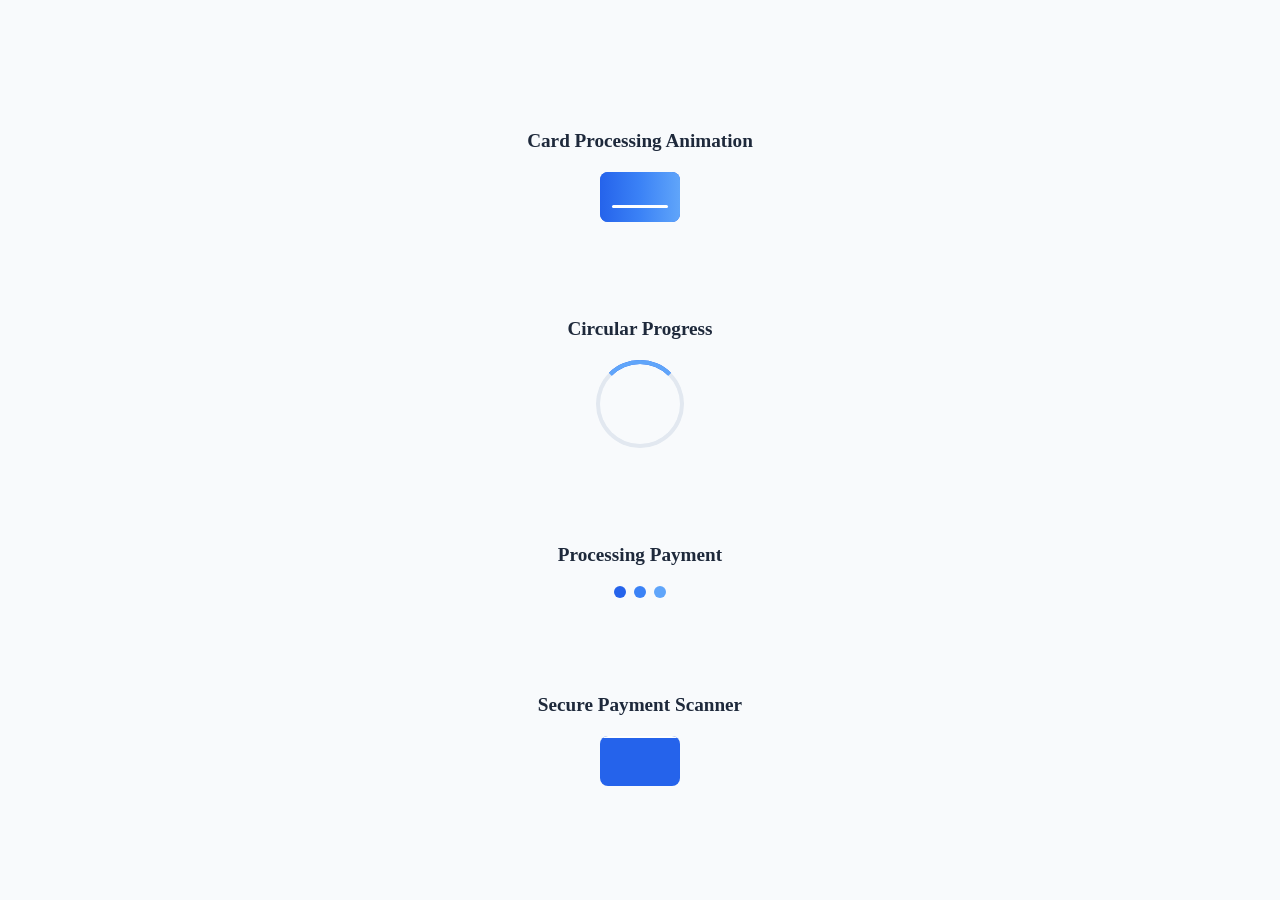
<file: check.html>
<!DOCTYPE html>
<html>
<head>
  <style>
    body {
      display: flex;
      flex-direction: column;
      align-items: center;
      justify-content: center;
      min-height: 100vh;
      margin: 0;
      background: #f8fafc;
      font-family: -apple-system, BlinkMacSystemFont, 'Segoe UI', Roboto;
    }

    .loader-container {
      margin: 40px 0;
      text-align: center;
    }

    .title {
      color: #1e293b;
      margin-bottom: 20px;
      font-size: 1.2rem;
    }

    /* Card Processing Loader */
    .card-loader {
      width: 80px;
      height: 50px;
      background: #2563eb;
      border-radius: 8px;
      position: relative;
      animation: cardMove 1.5s ease-in-out infinite;
      margin: 0 auto;
    }

    .card-loader::after {
      content: '';
      position: absolute;
      left: 0;
      top: 0;
      width: 100%;
      height: 100%;
      background: linear-gradient(90deg, #2563eb, #3b82f6, #60a5fa);
      border-radius: 8px;
      animation: colorShift 1.5s ease-in-out infinite;
    }

    .card-loader::before {
      content: '';
      position: absolute;
      left: 0;
      top: 65%;
      width: 70%;
      height: 3px;
      background: #ffffff;
      border-radius: 2px;
      z-index: 1;
      margin-left: 15%;
    }

    @keyframes cardMove {
      0%, 100% { transform: translateY(0) rotate(0); }
      50% { transform: translateY(-10px) rotate(-3deg); }
    }

    @keyframes colorShift {
      0%, 100% { opacity: 1; }
      50% { opacity: 0.7; }
    }

    /* Circular Progress Loader */
    .circle-loader {
      width: 80px;
      height: 80px;
      border-radius: 50%;
      border: 4px solid #e2e8f0;
      border-top-color: #2563eb;
      animation: spin 1s linear infinite;
      position: relative;
      margin: 0 auto;
    }

    .circle-loader::before {
      content: '';
      position: absolute;
      top: -4px;
      left: -4px;
      right: -4px;
      bottom: -4px;
      border-radius: 50%;
      border: 4px solid transparent;
      border-top-color: #60a5fa;
      animation: spin 2s linear infinite;
    }

    @keyframes spin {
      0% { transform: rotate(0deg); }
      100% { transform: rotate(360deg); }
    }

    /* Processing Dots Loader */
    .processing-loader {
      display: flex;
      align-items: center;
      justify-content: center;
      gap: 8px;
      margin: 0 auto;
    }

    .processing-dot {
      width: 12px;
      height: 12px;
      background: #2563eb;
      border-radius: 50%;
      animation: processingDot 1.4s ease-in-out infinite;
    }

    .processing-dot:nth-child(2) {
      animation-delay: 0.2s;
      background: #3b82f6;
    }

    .processing-dot:nth-child(3) {
      animation-delay: 0.4s;
      background: #60a5fa;
    }

    @keyframes processingDot {
      0%, 100% { transform: scale(1); opacity: 1; }
      50% { transform: scale(1.5); opacity: 0.5; }
    }

    /* Secure Payment Scanner */
    .scanner-loader {
      width: 80px;
      height: 50px;
      background: #2563eb;
      border-radius: 8px;
      position: relative;
      margin: 0 auto;
      overflow: hidden;
    }

    .scanner-line {
      position: absolute;
      width: 100%;
      height: 2px;
      background: #ffffff;
      animation: scan 1.5s ease-in-out infinite;
    }

    @keyframes scan {
      0% { top: 0; }
      50% { top: 100%; }
      100% { top: 0; }
    }

  </style>
</head>
<body>
  <div class="loader-container">
    <h2 class="title">Card Processing Animation</h2>
    <div class="card-loader"></div>
  </div>

  <div class="loader-container">
    <h2 class="title">Circular Progress</h2>
    <div class="circle-loader"></div>
  </div>

  <div class="loader-container">
    <h2 class="title">Processing Payment</h2>
    <div class="processing-loader">
      <div class="processing-dot"></div>
      <div class="processing-dot"></div>
      <div class="processing-dot"></div>
    </div>
  </div>

  <div class="loader-container">
    <h2 class="title">Secure Payment Scanner</h2>
    <div class="scanner-loader">
      <div class="scanner-line"></div>
    </div>
  </div>
</body>
</html>
</file>
